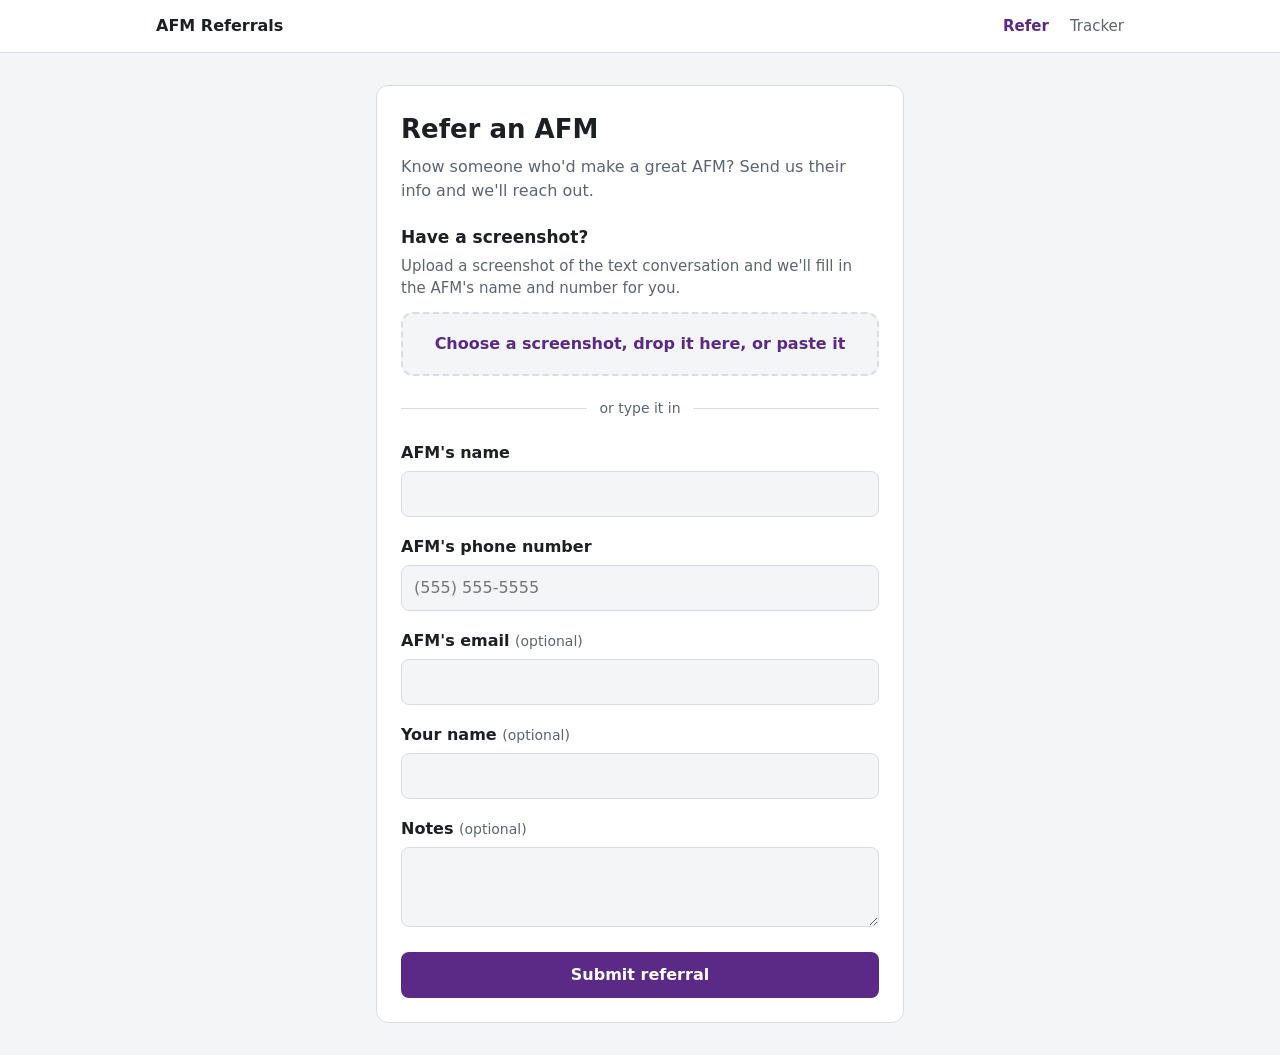
<file: index.html>
<!doctype html>
<html lang="en">
<head>
  <meta charset="utf-8">
  <meta name="viewport" content="width=device-width, initial-scale=1">
  <title>Refer an AFM</title>
  <link rel="stylesheet" href="styles.css">
</head>
<body>
  <header class="site">
    <div class="inner">
      <a class="brand" href="./">AFM Referrals</a>
      <nav>
        <a href="./" aria-current="page">Refer</a>
        <a href="tracker.html">Tracker</a>
      </nav>
    </div>
  </header>

  <main>
    <div class="card">
      <h1>Refer an AFM</h1>
      <p class="lead">Know someone who'd make a great AFM? Send us their info and we'll reach out.</p>

      <div id="msg" class="msg" role="status" hidden></div>

      <section class="shot" aria-labelledby="shot-title">
        <h2 id="shot-title">Have a screenshot?</h2>
        <p>Upload a screenshot of the text conversation and we'll fill in the AFM's name and number for you.</p>
        <label id="drop" class="drop" for="shot">
          <input id="shot" type="file" accept="image/*">
          <img id="shot-preview" alt="" hidden>
          <span id="shot-label">Choose a screenshot, drop it here, or paste it</span>
        </label>
        <div id="shot-msg" class="shot-msg" role="status" hidden></div>
      </section>

      <div class="divider"><span>or type it in</span></div>

      <form id="form" novalidate>
        <div class="field">
          <label for="name">AFM's name</label>
          <input id="name" name="name" autocomplete="off" maxlength="100" required>
        </div>
        <div class="field">
          <label for="phone">AFM's phone number</label>
          <input id="phone" name="phone" type="tel" inputmode="tel" autocomplete="off" maxlength="30" placeholder="(555) 555-5555" required>
        </div>
        <div class="field">
          <label for="email">AFM's email <span class="optional">(optional)</span></label>
          <input id="email" name="email" type="email" autocomplete="off" maxlength="254">
        </div>
        <div class="field">
          <label for="referredBy">Your name <span class="optional">(optional)</span></label>
          <input id="referredBy" name="referredBy" autocomplete="name" maxlength="100">
        </div>
        <div class="field">
          <label for="notes">Notes <span class="optional">(optional)</span></label>
          <textarea id="notes" name="notes" maxlength="1000"></textarea>
        </div>

        <!-- Honeypot for bots; hidden from people -->
        <div class="hp" aria-hidden="true">
          <label for="website">Website</label>
          <input id="website" name="website" tabindex="-1" autocomplete="off">
        </div>

        <button id="submit" class="full" type="submit">Submit referral</button>
      </form>
    </div>
  </main>

  <script src="config.js"></script>
  <script src="api.js"></script>
  <script>
    const form = document.getElementById('form');
    const msg = document.getElementById('msg');
    const btn = document.getElementById('submit');

    function show(type, text) {
      msg.className = 'msg ' + type;
      msg.textContent = text;
      msg.hidden = false;
      msg.scrollIntoView({ behavior: 'smooth', block: 'nearest' });
    }

    /* ---------- Screenshot reading ---------- */
    const shotInput = document.getElementById('shot');
    const drop = document.getElementById('drop');
    const preview = document.getElementById('shot-preview');
    const shotLabel = document.getElementById('shot-label');
    const shotMsg = document.getElementById('shot-msg');
    let reading = false;

    function shotStatus(type, text) {
      shotMsg.className = 'shot-msg ' + type;
      shotMsg.textContent = text;
      shotMsg.hidden = !text;
    }

    // Shrink big phone screenshots before upload; keeps text legible.
    function toJpegBase64(file, maxEdge = 2000) {
      return new Promise((resolve, reject) => {
        const url = URL.createObjectURL(file);
        const img = new Image();
        img.onload = () => {
          const scale = Math.min(1, maxEdge / Math.max(img.width, img.height));
          const canvas = document.createElement('canvas');
          canvas.width = Math.round(img.width * scale);
          canvas.height = Math.round(img.height * scale);
          const ctx = canvas.getContext('2d');
          ctx.fillStyle = '#fff';
          ctx.fillRect(0, 0, canvas.width, canvas.height);
          ctx.drawImage(img, 0, 0, canvas.width, canvas.height);
          URL.revokeObjectURL(url);
          resolve(canvas.toDataURL('image/jpeg', 0.9));
        };
        img.onerror = () => { URL.revokeObjectURL(url); reject(new Error('That file isn\'t an image we can read.')); };
        img.src = url;
      });
    }

    function fill(id, value) {
      if (!value) return;
      const el = document.getElementById(id);
      el.value = value;
      el.classList.remove('filled');
      void el.offsetWidth; // restart highlight animation
      el.classList.add('filled');
    }

    async function readScreenshot(file) {
      if (!file || reading) return;
      if (!file.type.startsWith('image/')) return shotStatus('err', 'Please choose an image file.');
      reading = true;
      drop.classList.add('busy');
      shotStatus('info', 'Reading screenshot…');
      try {
        const dataUrl = await toJpegBase64(file);
        preview.src = dataUrl;
        preview.hidden = false;
        shotLabel.textContent = 'Choose a different screenshot';
        const res = await callApi({ action: 'extract', mediaType: 'image/jpeg', image: dataUrl.split(',')[1] });
        if (!res.ok) throw new Error(res.error || 'Couldn\'t read the screenshot.');
        if (!res.name && !res.phone) {
          shotStatus('err', 'Couldn\'t find a name or phone number in that screenshot. ' + (res.explanation || ''));
          return;
        }
        fill('name', res.name);
        fill('phone', res.phone);
        fill('email', res.email);
        shotStatus('ok', 'Filled in below. Please double-check before submitting.' +
          (res.explanation ? ' (' + res.explanation + ')' : ''));
        document.getElementById('name').focus({ preventScroll: true });
      } catch (err) {
        shotStatus('err', err.message);
      } finally {
        reading = false;
        drop.classList.remove('busy');
        shotInput.value = '';
      }
    }

    shotInput.addEventListener('change', () => readScreenshot(shotInput.files[0]));
    ['dragenter', 'dragover'].forEach(ev => drop.addEventListener(ev, (e) => { e.preventDefault(); drop.classList.add('over'); }));
    ['dragleave', 'drop'].forEach(ev => drop.addEventListener(ev, () => drop.classList.remove('over')));
    drop.addEventListener('drop', (e) => { e.preventDefault(); readScreenshot(e.dataTransfer.files[0]); });
    document.addEventListener('paste', (e) => {
      const item = [...(e.clipboardData?.items || [])].find(i => i.type.startsWith('image/'));
      if (item) { e.preventDefault(); readScreenshot(item.getAsFile()); }
    });

    /* ---------- Referral submit ---------- */
    form.addEventListener('submit', async (e) => {
      e.preventDefault();
      const data = Object.fromEntries(new FormData(form));
      for (const k in data) data[k] = String(data[k]).trim();

      if (!data.name) return show('err', 'Please enter the AFM\'s name.');
      const digits = data.phone.replace(/\D/g, '');
      if (digits.length < 7 || digits.length > 15) return show('err', 'Please enter a valid phone number.');
      if (data.email && !/^[^\s@]+@[^\s@]+\.[^\s@]+$/.test(data.email)) {
        return show('err', 'That email address doesn\'t look right.');
      }

      btn.disabled = true;
      btn.textContent = 'Submitting…';
      try {
        const res = await callApi({ action: 'submit', ...data });
        if (!res.ok) throw new Error(res.error || 'Submission failed.');
        form.reset();
        preview.hidden = true;
        shotLabel.textContent = 'Choose a screenshot, drop it here, or paste it';
        shotStatus('', '');
        show('ok', 'Thanks! Your referral for ' + data.name + ' was sent.');
      } catch (err) {
        show('err', err.message);
      } finally {
        btn.disabled = false;
        btn.textContent = 'Submit referral';
      }
    });
  </script>
</body>
</html>
</file>
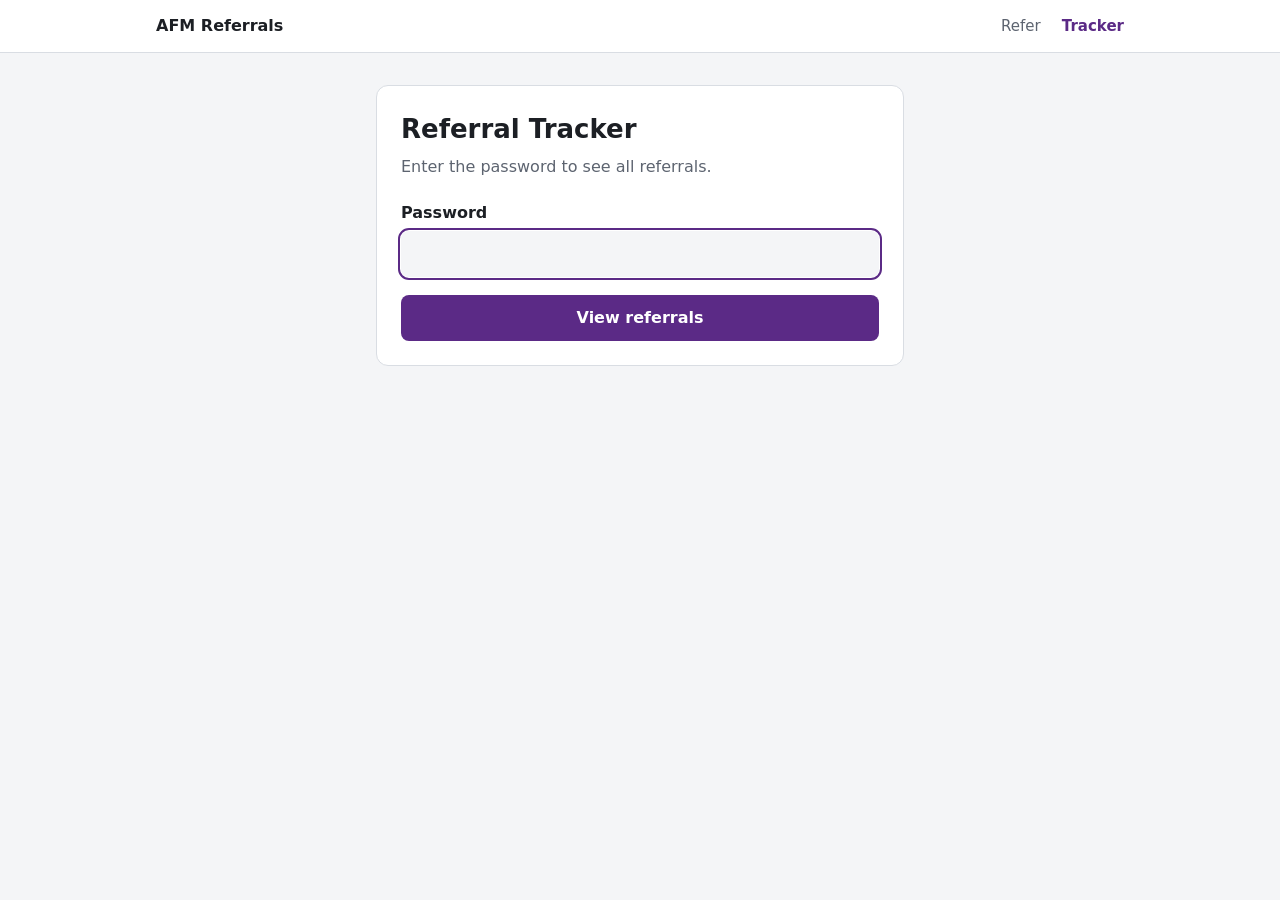
<file: tracker.html>
<!doctype html>
<html lang="en">
<head>
  <meta charset="utf-8">
  <meta name="viewport" content="width=device-width, initial-scale=1">
  <meta name="robots" content="noindex">
  <title>Referral Tracker</title>
  <link rel="stylesheet" href="styles.css">
</head>
<body>
  <header class="site">
    <div class="inner">
      <a class="brand" href="./">AFM Referrals</a>
      <nav>
        <a href="./">Refer</a>
        <a href="tracker.html" aria-current="page">Tracker</a>
      </nav>
    </div>
  </header>

  <!-- Login -->
  <main id="login-view">
    <div class="card">
      <h1>Referral Tracker</h1>
      <p class="lead">Enter the password to see all referrals.</p>
      <div id="login-msg" class="msg err" role="alert" hidden></div>
      <form id="login-form">
        <div class="field">
          <label for="password">Password</label>
          <input id="password" type="password" autocomplete="current-password" required>
        </div>
        <button id="login-btn" class="full" type="submit">View referrals</button>
      </form>
    </div>
  </main>

  <!-- Data -->
  <main id="data-view" class="wide" hidden>
    <h1>Referral Tracker</h1>
    <div class="toolbar">
      <input id="search" type="search" placeholder="Search name, phone, email…" aria-label="Search referrals">
      <button id="refresh" class="secondary" type="button">Refresh</button>
      <button id="logout" class="secondary" type="button">Sign out</button>
    </div>
    <div id="data-msg" class="msg err" role="alert" hidden></div>
    <div id="count" class="count"></div>
    <div class="table-wrap">
      <table>
        <thead>
          <tr>
            <th>Submitted</th>
            <th>AFM Name</th>
            <th>Phone</th>
            <th>Email</th>
            <th>Referred By</th>
            <th>Notes</th>
          </tr>
        </thead>
        <tbody id="rows"></tbody>
      </table>
      <div id="empty" class="empty" hidden>No referrals yet.</div>
    </div>
  </main>

  <script src="config.js"></script>
  <script src="api.js"></script>
  <script>
    const KEY = 'afmTrackerPw';
    const $ = (id) => document.getElementById(id);
    let allRows = [];

    // Password is kept only for this browser tab and is cleared when it closes.
    function getPw() { try { return sessionStorage.getItem(KEY); } catch { return null; } }
    function setPw(v) { try { v ? sessionStorage.setItem(KEY, v) : sessionStorage.removeItem(KEY); } catch {} }

    function showLogin(error) {
      $('data-view').hidden = true;
      $('login-view').hidden = false;
      $('login-msg').hidden = !error;
      $('login-msg').textContent = error || '';
      $('password').focus();
    }

    function fmtDate(iso) {
      const d = new Date(iso);
      if (isNaN(d)) return iso;
      return d.toLocaleString(undefined, { month: 'short', day: 'numeric', year: 'numeric', hour: 'numeric', minute: '2-digit' });
    }

    function cell(text, cls) {
      const td = document.createElement('td');
      if (cls) td.className = cls;
      td.textContent = text || '';
      return td;
    }

    function linkCell(text, href) {
      const td = document.createElement('td');
      td.className = 'nowrap';
      if (text) {
        const a = document.createElement('a');
        a.href = href;
        a.textContent = text;
        td.appendChild(a);
      }
      return td;
    }

    function render() {
      const q = $('search').value.trim().toLowerCase();
      const rows = q
        ? allRows.filter(r => [r.name, r.phone, r.email, r.referredBy, r.notes].join(' ').toLowerCase().includes(q))
        : allRows;

      const tbody = $('rows');
      tbody.replaceChildren();
      for (const r of rows) {
        const tr = document.createElement('tr');
        tr.append(
          cell(fmtDate(r.submitted), 'nowrap'),
          cell(r.name),
          linkCell(r.phone, 'tel:' + r.phone.replace(/[^\d+]/g, '')),
          linkCell(r.email, 'mailto:' + r.email),
          cell(r.referredBy),
          cell(r.notes),
        );
        tbody.appendChild(tr);
      }
      $('empty').hidden = rows.length > 0;
      $('empty').textContent = allRows.length ? 'No referrals match your search.' : 'No referrals yet.';
      $('count').textContent = q
        ? `${rows.length} of ${allRows.length} referrals`
        : `${allRows.length} referral${allRows.length === 1 ? '' : 's'}`;
    }

    async function load(pw) {
      const res = await callApi({ action: 'list', password: pw });
      if (!res.ok) {
        const err = new Error(res.error || 'Couldn\'t load referrals.');
        err.unauthorized = !!res.unauthorized;
        throw err;
      }
      allRows = res.rows || [];
      setPw(pw);
      $('login-view').hidden = true;
      $('data-view').hidden = false;
      $('data-msg').hidden = true;
      render();
    }

    $('login-form').addEventListener('submit', async (e) => {
      e.preventDefault();
      const btn = $('login-btn');
      btn.disabled = true;
      btn.textContent = 'Checking…';
      try {
        await load($('password').value);
        $('password').value = '';
      } catch (err) {
        showLogin(err.message);
      } finally {
        btn.disabled = false;
        btn.textContent = 'View referrals';
      }
    });

    $('refresh').addEventListener('click', async () => {
      const btn = $('refresh');
      btn.disabled = true;
      try {
        await load(getPw());
      } catch (err) {
        if (err.unauthorized) { setPw(null); showLogin(err.message); }
        else { $('data-msg').textContent = err.message; $('data-msg').hidden = false; }
      } finally {
        btn.disabled = false;
      }
    });

    $('logout').addEventListener('click', () => {
      setPw(null);
      allRows = [];
      $('rows').replaceChildren();
      showLogin();
    });

    $('search').addEventListener('input', render);

    // Resume if already signed in during this tab session.
    const saved = getPw();
    if (saved) load(saved).catch(err => { setPw(null); showLogin(err.unauthorized ? null : err.message); });
    else showLogin();
  </script>
</body>
</html>
</file>
<file: styles.css>
:root {
  --bg: #f4f5f7;
  --card: #ffffff;
  --text: #1c1f24;
  --muted: #5d6470;
  --border: #d9dde3;
  --accent: #5b2a86;
  --accent-hover: #4a2170;
  --accent-soft: #efe8f6;
  --ok: #1f7a4d;
  --ok-soft: #e6f4ec;
  --err: #b42318;
  --err-soft: #fdecea;
  --radius: 12px;
}

@media (prefers-color-scheme: dark) {
  :root {
    --bg: #14161a;
    --card: #1d2026;
    --text: #eceef1;
    --muted: #a0a7b2;
    --border: #343943;
    --accent: #a678d6;
    --accent-hover: #b68ee0;
    --accent-soft: #2b2236;
    --ok: #5fd39a;
    --ok-soft: #173127;
    --err: #ff8a80;
    --err-soft: #3a1d1b;
  }
}

* { box-sizing: border-box; }

body {
  margin: 0;
  background: var(--bg);
  color: var(--text);
  font: 16px/1.5 system-ui, -apple-system, "Segoe UI", Roboto, sans-serif;
}

header.site {
  background: var(--card);
  border-bottom: 1px solid var(--border);
}
header.site .inner {
  max-width: 1000px;
  margin: 0 auto;
  padding: 14px 16px;
  display: flex;
  align-items: center;
  justify-content: space-between;
  gap: 12px;
}
header.site .brand { font-weight: 700; color: var(--text); text-decoration: none; }
header.site nav a {
  color: var(--muted);
  text-decoration: none;
  margin-left: 16px;
  font-size: 15px;
}
header.site nav a[aria-current="page"] { color: var(--accent); font-weight: 600; }

main { max-width: 560px; margin: 32px auto; padding: 0 16px; }
main.wide { max-width: 1000px; }

.card {
  background: var(--card);
  border: 1px solid var(--border);
  border-radius: var(--radius);
  padding: 24px;
}

h1 { font-size: 26px; margin: 0 0 6px; }
p.lead { color: var(--muted); margin: 0 0 22px; }

label { display: block; font-weight: 600; margin-bottom: 6px; }
.optional { color: var(--muted); font-weight: 400; font-size: 14px; }
.field { margin-bottom: 18px; }

input, textarea {
  width: 100%;
  font: inherit;
  color: var(--text);
  background: var(--bg);
  border: 1px solid var(--border);
  border-radius: 8px;
  padding: 10px 12px;
}
textarea { resize: vertical; min-height: 80px; }
input:focus, textarea:focus {
  outline: 2px solid var(--accent);
  outline-offset: 1px;
  border-color: transparent;
}

.hp { position: absolute; left: -10000px; width: 1px; height: 1px; overflow: hidden; }

button {
  font: inherit;
  font-weight: 600;
  border: 0;
  border-radius: 8px;
  padding: 11px 18px;
  cursor: pointer;
  background: var(--accent);
  color: #fff;
}
button:hover { background: var(--accent-hover); }
button:disabled { opacity: .6; cursor: wait; }
button.secondary {
  background: transparent;
  color: var(--text);
  border: 1px solid var(--border);
}
button.secondary:hover { background: var(--accent-soft); }
button.full { width: 100%; }

.msg { border-radius: 8px; padding: 12px 14px; margin-bottom: 18px; }
.msg.ok { background: var(--ok-soft); color: var(--ok); }
.msg.err { background: var(--err-soft); color: var(--err); }
[hidden] { display: none !important; }

/* Screenshot upload */
.shot h2 { font-size: 17px; margin: 0 0 4px; }
.shot p { color: var(--muted); margin: 0 0 12px; font-size: 15px; }
.drop {
  display: flex;
  flex-direction: column;
  align-items: center;
  gap: 10px;
  padding: 18px;
  margin: 0;
  border: 2px dashed var(--border);
  border-radius: var(--radius);
  background: var(--bg);
  color: var(--accent);
  font-weight: 600;
  text-align: center;
  cursor: pointer;
}
.drop:hover, .drop.over { border-color: var(--accent); background: var(--accent-soft); }
.drop:focus-within { outline: 2px solid var(--accent); outline-offset: 2px; }
.drop.busy { opacity: .7; cursor: wait; }
.drop input { position: absolute; width: 1px; height: 1px; opacity: 0; }
.drop img { max-height: 180px; max-width: 100%; border-radius: 8px; border: 1px solid var(--border); }
.shot-msg { margin-top: 10px; font-size: 15px; }
.shot-msg.info { color: var(--muted); }
.shot-msg.ok { color: var(--ok); }
.shot-msg.err { color: var(--err); }

.divider {
  display: flex;
  align-items: center;
  gap: 12px;
  margin: 22px 0;
  color: var(--muted);
  font-size: 14px;
}
.divider::before, .divider::after { content: ""; flex: 1; border-top: 1px solid var(--border); }

@keyframes filled { from { background: var(--ok-soft); } to { background: var(--bg); } }
input.filled { animation: filled 2.5s ease-out; }

/* Tracker */
.toolbar {
  display: flex;
  flex-wrap: wrap;
  gap: 10px;
  align-items: center;
  margin-bottom: 16px;
}
.toolbar input { flex: 1 1 220px; width: auto; }
.count { color: var(--muted); font-size: 14px; margin-bottom: 10px; }

.table-wrap { overflow-x: auto; border: 1px solid var(--border); border-radius: var(--radius); background: var(--card); }
table { width: 100%; border-collapse: collapse; font-size: 15px; }
th, td { text-align: left; padding: 10px 12px; border-bottom: 1px solid var(--border); vertical-align: top; }
th { background: var(--accent-soft); font-size: 13px; text-transform: uppercase; letter-spacing: .03em; white-space: nowrap; }
tr:last-child td { border-bottom: 0; }
td.nowrap { white-space: nowrap; }
td a { color: var(--accent); }
.empty { padding: 28px; text-align: center; color: var(--muted); }

@media (max-width: 640px) {
  main { margin: 20px auto; }
  .card { padding: 18px; }
  h1 { font-size: 22px; }
}
</file>
